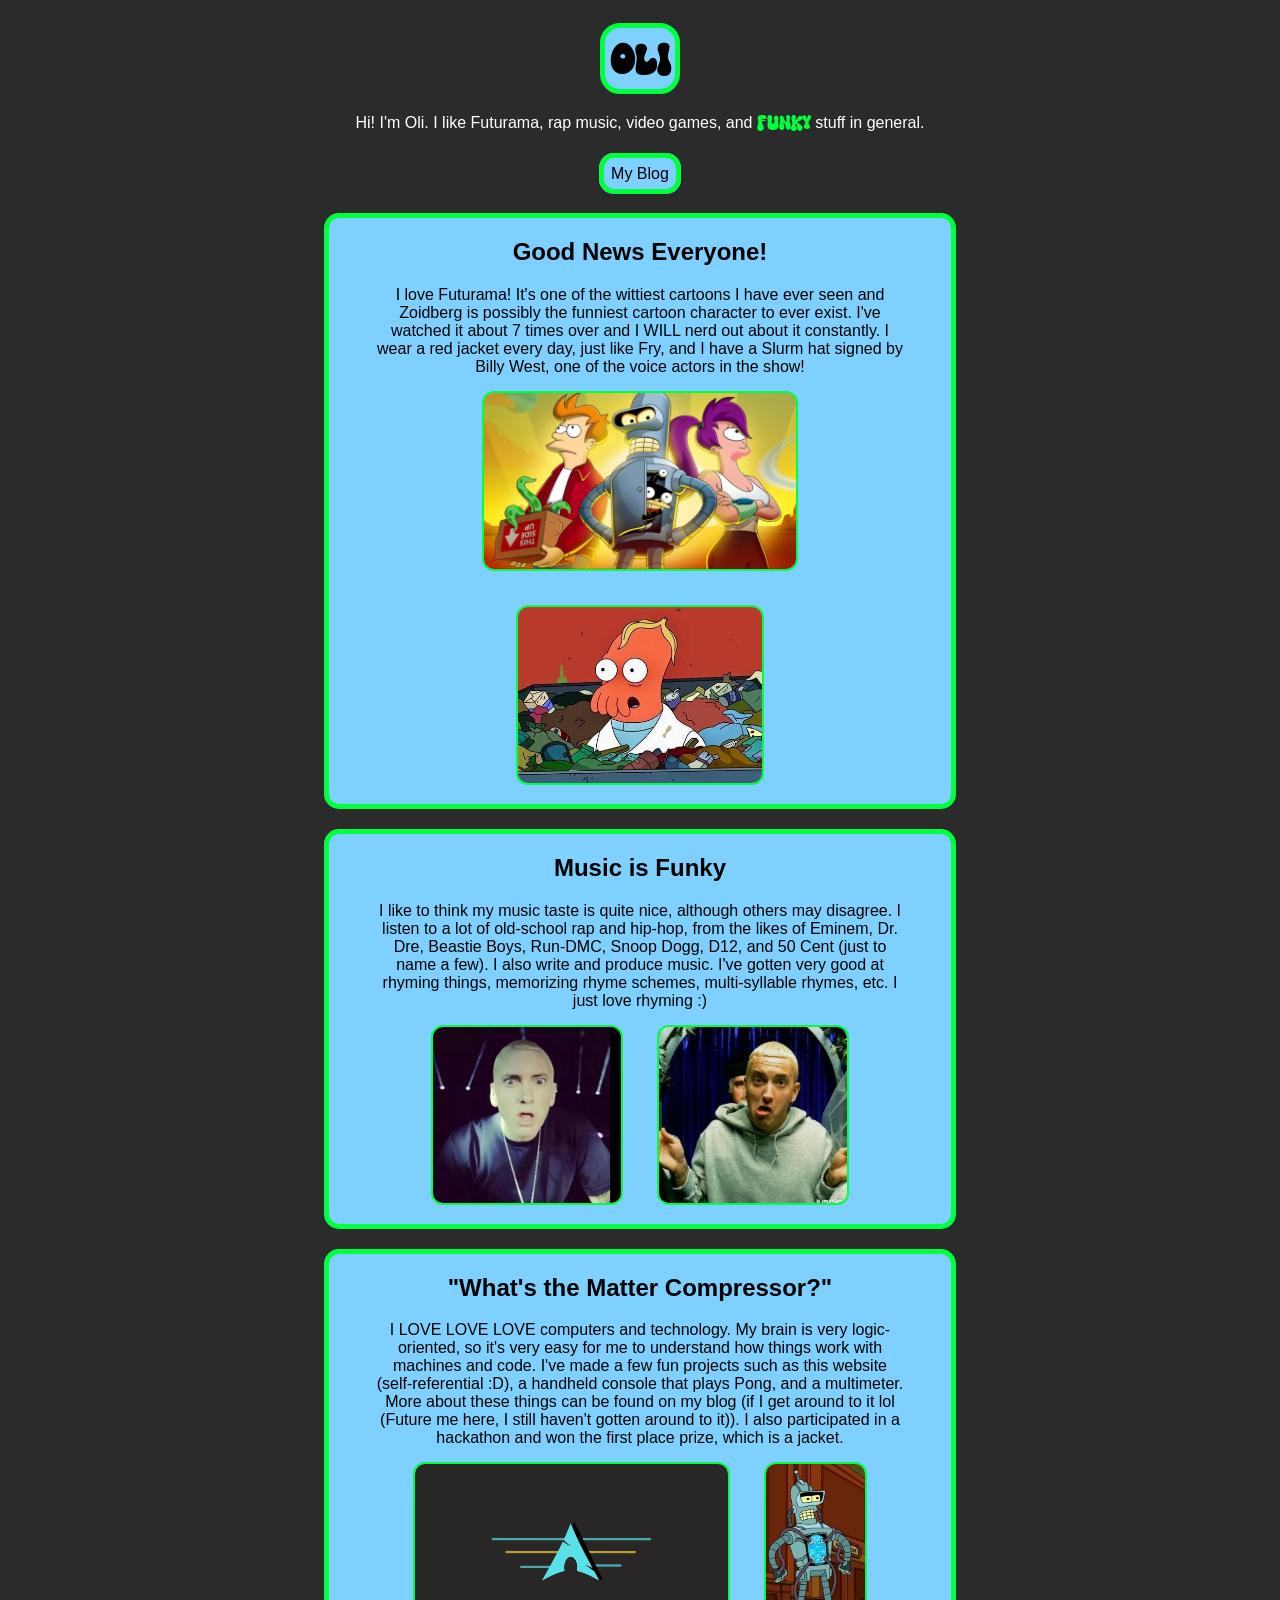
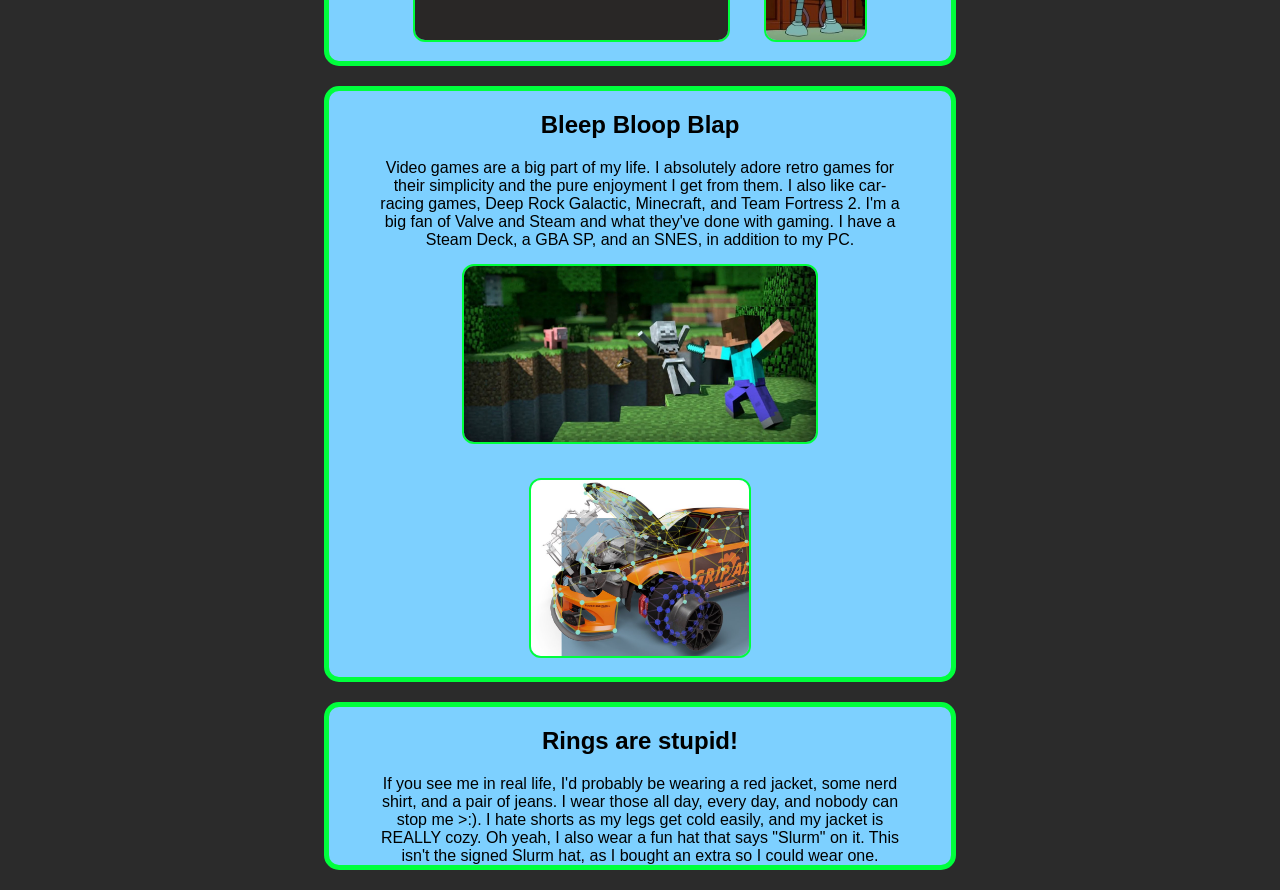
<file: index.html>
<!DOCTYPE html>
<html lang="en">
    <head>
        <meta charset="UTF-8" />
        <meta name="viewport" content="width=device-width, initial-scale=1.0" />
        <title>Oli's Corner</title>
        <link rel="stylesheet" href="style.css" />
    </head>
    <body>
        <div class="sitle-cont">
            <h1 class="sitle">Oli</h1>
        </div>
        <p class="aboot-blurb">Hi! I'm Oli. I like Futurama, rap music, video games, and <span style="font-family: funkyFont; color: #00ff3c">funky</span> stuff in general.</p>
        <div class="bar-thing">
            <a href="./funky-blog/index.html">My Blog</a>
        </div>
        <!-- <div class="aboot-boxers">
            <p>I love Futurama! It's one of the wittiest cartoons I have ever seen and Zoidberg is possibly the funniest cartoon character to ever exist. I've watched it about 7 times over and I WILL nerd out about it constantly.</p>
            <p>I like to think my music taste is quite nice, although others may disagree. I listen to a lot of old-school rap and hip-hop, from the likes of Eminem, Dr. Dre, Biggie, Beastie Boys, and Run-DMC (just to name a few). I also write some stuff myself, but I haven't yet produced an actual song.</p>
            <p>I LOVE LOVE LOVE computers and technology. My brain is very logic-oriented, so it's very easy for me to understand how things work with machines and code. I've made a few fun projects such as this website (self-referential :D), a handheld console that plays Pong, and a multimeter. More about these things can be found on my blog (if I get around to it lol)</p>
            <p>Video games are a big part of my life. I absolutely adore retro games for their simplicity and the pure enjoyment I get from them. I also like car-racing games, Deep Rock Galactic, Minecraft, and Team Fortress 2. I'm a big fan of Valve and Steam and what they've done with gaming. I have a Steam Deck, a GBA SP, and an SNES, in addition to my PC.</p>
        </div> -->
        <div class="ass-burgers"> <!-- I was really sleep-deprived when I came up with this and it's linked in like three different places so I can't really change it now :/ -->
            <div>
                <h2>Good News Everyone!</h2>
                <p>I love Futurama! It's one of the wittiest cartoons I have ever seen and Zoidberg is possibly the funniest cartoon character to ever exist. I've watched it about 7 times over and I WILL nerd out about it constantly. I wear a red jacket every day, just like Fry, and I have a Slurm hat signed by Billy West, one of the voice actors in the show!</p>
                <img src="images/good-news-everyone.png" alt="Good news, everyone!">
                <img src="images/why-not-zoidberg.webp" alt="Why not Zoidberg?">
            </div>
            <div>
                <h2>Music is Funky</h2>
                <p>I like to think my music taste is quite nice, although others may disagree. I listen to a lot of old-school rap and hip-hop, from the likes of Eminem, Dr. Dre, Beastie Boys, Run-DMC, Snoop Dogg, D12, and 50 Cent (just to name a few). I also write and produce music. I've gotten very good at rhyming things, memorizing rhyme schemes, multi-syllable rhymes, etc. I just love rhyming :)</p>
                <img src="images/emineminem.jpg" alt="Em is so funky!">
                <img src="images/hi-my-name-is.jpg" alt="Chicka chicka Slim Shady">
            </div>
            <div>
                <h2>"What's the Matter Compressor?"</h2>
                <p>I LOVE LOVE LOVE computers and technology. My brain is very logic-oriented, so it's very easy for me to understand how things work with machines and code. I've made a few fun projects such as this website (self-referential :D), a handheld console that plays Pong, and a multimeter. More about these things can be found on my blog (if I get around to it lol (Future me here, I still haven't gotten around to it)). I also participated in a hackathon and won the first place prize, which is a jacket.</p>
                <img src="images/archbtw.webp" alt="I use Arch btw :)">
                <img src="images/overclockwise.webp" alt="Bite his shiny metal ass!">
            </div>
            <div>
                <h2>Bleep Bloop Blap</h2>
                <p>Video games are a big part of my life. I absolutely adore retro games for their simplicity and the pure enjoyment I get from them. I also like car-racing games, Deep Rock Galactic, Minecraft, and Team Fortress 2. I'm a big fan of Valve and Steam and what they've done with gaming. I have a Steam Deck, a GBA SP, and an SNES, in addition to my PC.</p>
                <img src="images/minceraft.webp" alt="I love Minecraft parodies so much lol">
                <img src="images/vroomvroom.jpg" alt="Vroom!!!!">
            </div>
            <div>
                <h2>Rings are stupid!</h2>
                <p>If you see me in real life, I'd probably be wearing a red jacket, some nerd shirt, and a pair of jeans. I wear those all day, every day, and nobody can stop me >:). I hate shorts as my legs get cold easily, and my jacket is REALLY cozy. Oh yeah, I also wear a fun hat that says "Slurm" on it. This isn't the signed Slurm hat, as I bought an extra so I could wear one.</p>
            </div>
        </div>
    </body>
</html>
</file>
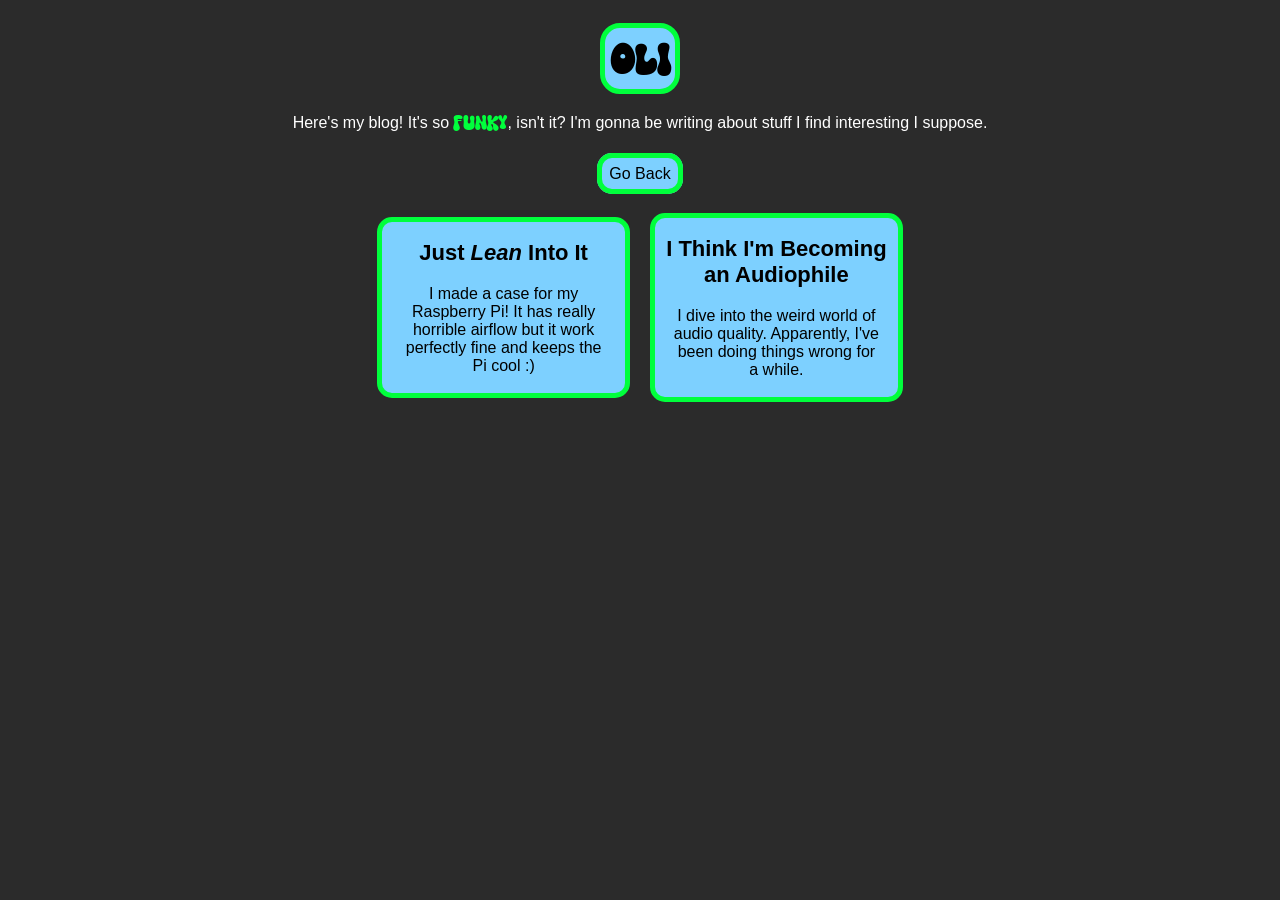
<file: funky-blog/index.html>
<!DOCTYPE html>
<html lang="en">
    <head>
        <meta charset="UTF-8" />
        <meta name="viewport" content="width=device-width, initial-scale=1.0" />
        <title>Oli's Corner</title>
        <link rel="stylesheet" href="style.css" />
    </head>
    <body>
        <div class="sitle-cont">
            <h1 class="sitle">Oli</h1>
        </div>
        <p class="aboot-blurb">Here's my blog! It's so <span class="funky-text">funky</span>, isn't it? I'm gonna be writing about stuff I find interesting I suppose.</p>
        <div class="bar-thing">
            <a href="../index.html">Go Back</a>
        </div>
        <div class="ass-burgers">
            <!-- I was really sleep-deprived when I came up with the class name and it's linked in like a jillion different places so I can't really change it now :/ -->
            <a class="bloggy-lonk" href="lean-into-it/index.html">
                <div>
                    <h2>Just <em>Lean</em> Into It</h2>
                    <p>I made a case for my Raspberry Pi! It has really horrible airflow but it work perfectly fine and keeps the Pi cool :)</p>
                    <br />
                </div>
            </a>
            <a class="bloggy-lonk" href="cd-player-thing-tbd/index.html">
                <div>
                    <h2>I Think I'm Becoming an Audiophile</h2>
                    <p>I dive into the weird world of audio quality. Apparently, I've been doing things wrong for a while.</p>
                    <br />
                </div>
            </a>
        </div>
    </body>
</html>
</file>
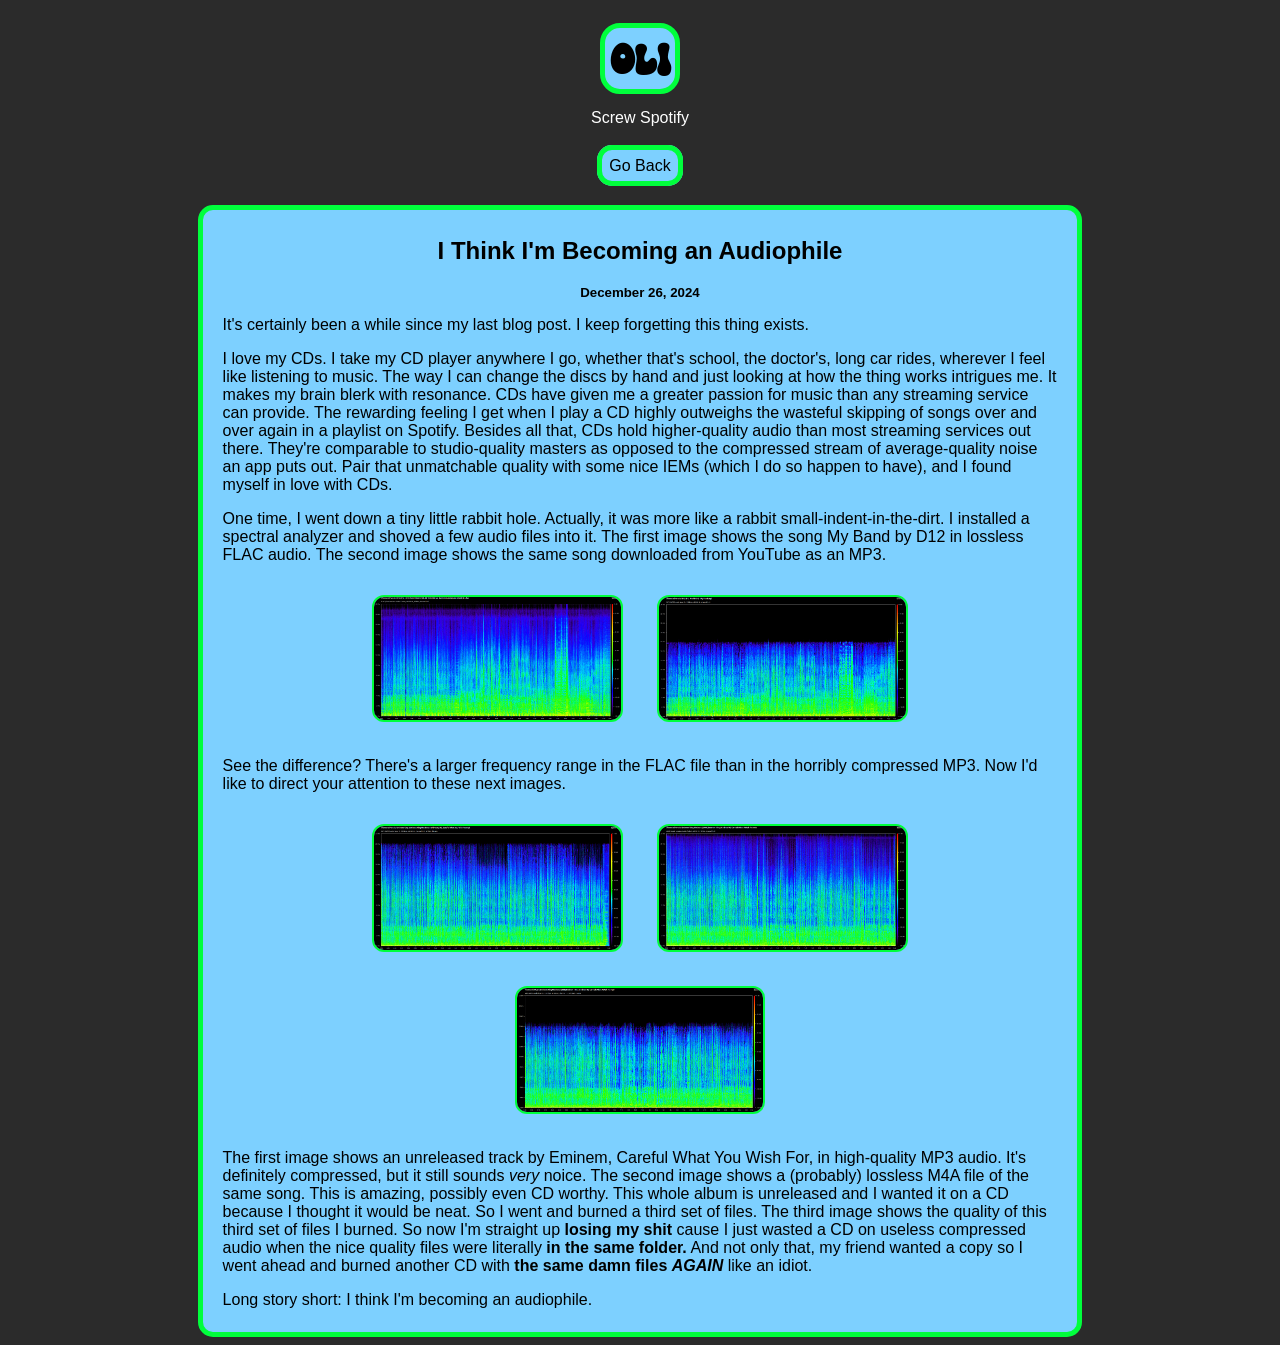
<file: funky-blog/cd-player-thing-tbd/index.html>
<!DOCTYPE html>
<html lang="en">
    <head>
        <meta charset="UTF-8" />
        <meta name="viewport" content="width=device-width, initial-scale=1.0" />
        <title>Oli's Corner</title>
        <link rel="stylesheet" href="../style.css" />
    </head>
    <body>
        <div class="sitle-cont">
            <h1 class="sitle">Oli</h1>
        </div>
        <p class="aboot-blurb">Screw Spotify</p>
        <div class="bar-thing">
            <a href="https://blog.oliversalameh.com">Go Back</a>
        </div>
        <div class="bollocks">
            <h2>I Think I'm Becoming an Audiophile</h2>
            <h5>December 26, 2024</h5>
            <p>It's certainly been a while since my last blog post. I keep forgetting this thing exists.</p>
            <p>I love my CDs. I take my CD player anywhere I go, whether that's school, the doctor's, long car rides, wherever I feel like listening to music. The way I can change the discs by hand and just looking at how the thing works intrigues me. It makes my brain blerk with resonance. CDs have given me a greater passion for music than any streaming service can provide. The rewarding feeling I get when I play a CD highly outweighs the wasteful skipping of songs over and over again in a playlist on Spotify. Besides all that, CDs hold higher-quality audio than most streaming services out there. They're comparable to studio-quality masters as opposed to the compressed stream of average-quality noise an app puts out. Pair that unmatchable quality with some nice IEMs (which I do so happen to have), and I found myself in love with CDs.</p>
            <p>One time, I went down a tiny little rabbit hole. Actually, it was more like a rabbit small-indent-in-the-dirt. I installed a spectral analyzer and shoved a few audio files into it. The first image shows the song My Band by D12 in lossless FLAC audio. The second image shows the same song downloaded from YouTube as an MP3.</p>
            <img src="1.png" alt="ooo colors" />
            <img src="2.png" alt="more funky colors" />
            <p>See the difference? There's a larger frequency range in the FLAC file than in the horribly compressed MP3. Now I'd like to direct your attention to these next images.</p>
            <img src="3.png" alt="the thingy goes almost all the way up :)" />
            <img src="4.png" alt="it's super high quality :D" />
            <img src="5.png" alt="this one is NOT funky >:(" />
            <p>The first image shows an unreleased track by Eminem, Careful What You Wish For, in high-quality MP3 audio. It's definitely compressed, but it still sounds <em>very</em> noice. The second image shows a (probably) lossless M4A file of the same song. This is amazing, possibly even CD worthy. This whole album is unreleased and I wanted it on a CD because I thought it would be neat. So I went and burned a third set of files. The third image shows the quality of this third set of files I burned. So now I'm straight up <strong>losing my shit</strong> cause I just wasted a CD on useless compressed audio when the nice quality files were literally <strong>in the same folder.</strong> And not only that, my friend wanted a copy so I went ahead and burned another CD with <strong>the same damn files <em>AGAIN</em></strong> like an idiot.</p>
            <p>Long story short: I think I'm becoming an audiophile.</p>
        </div>
    </body>
</html>
</file>
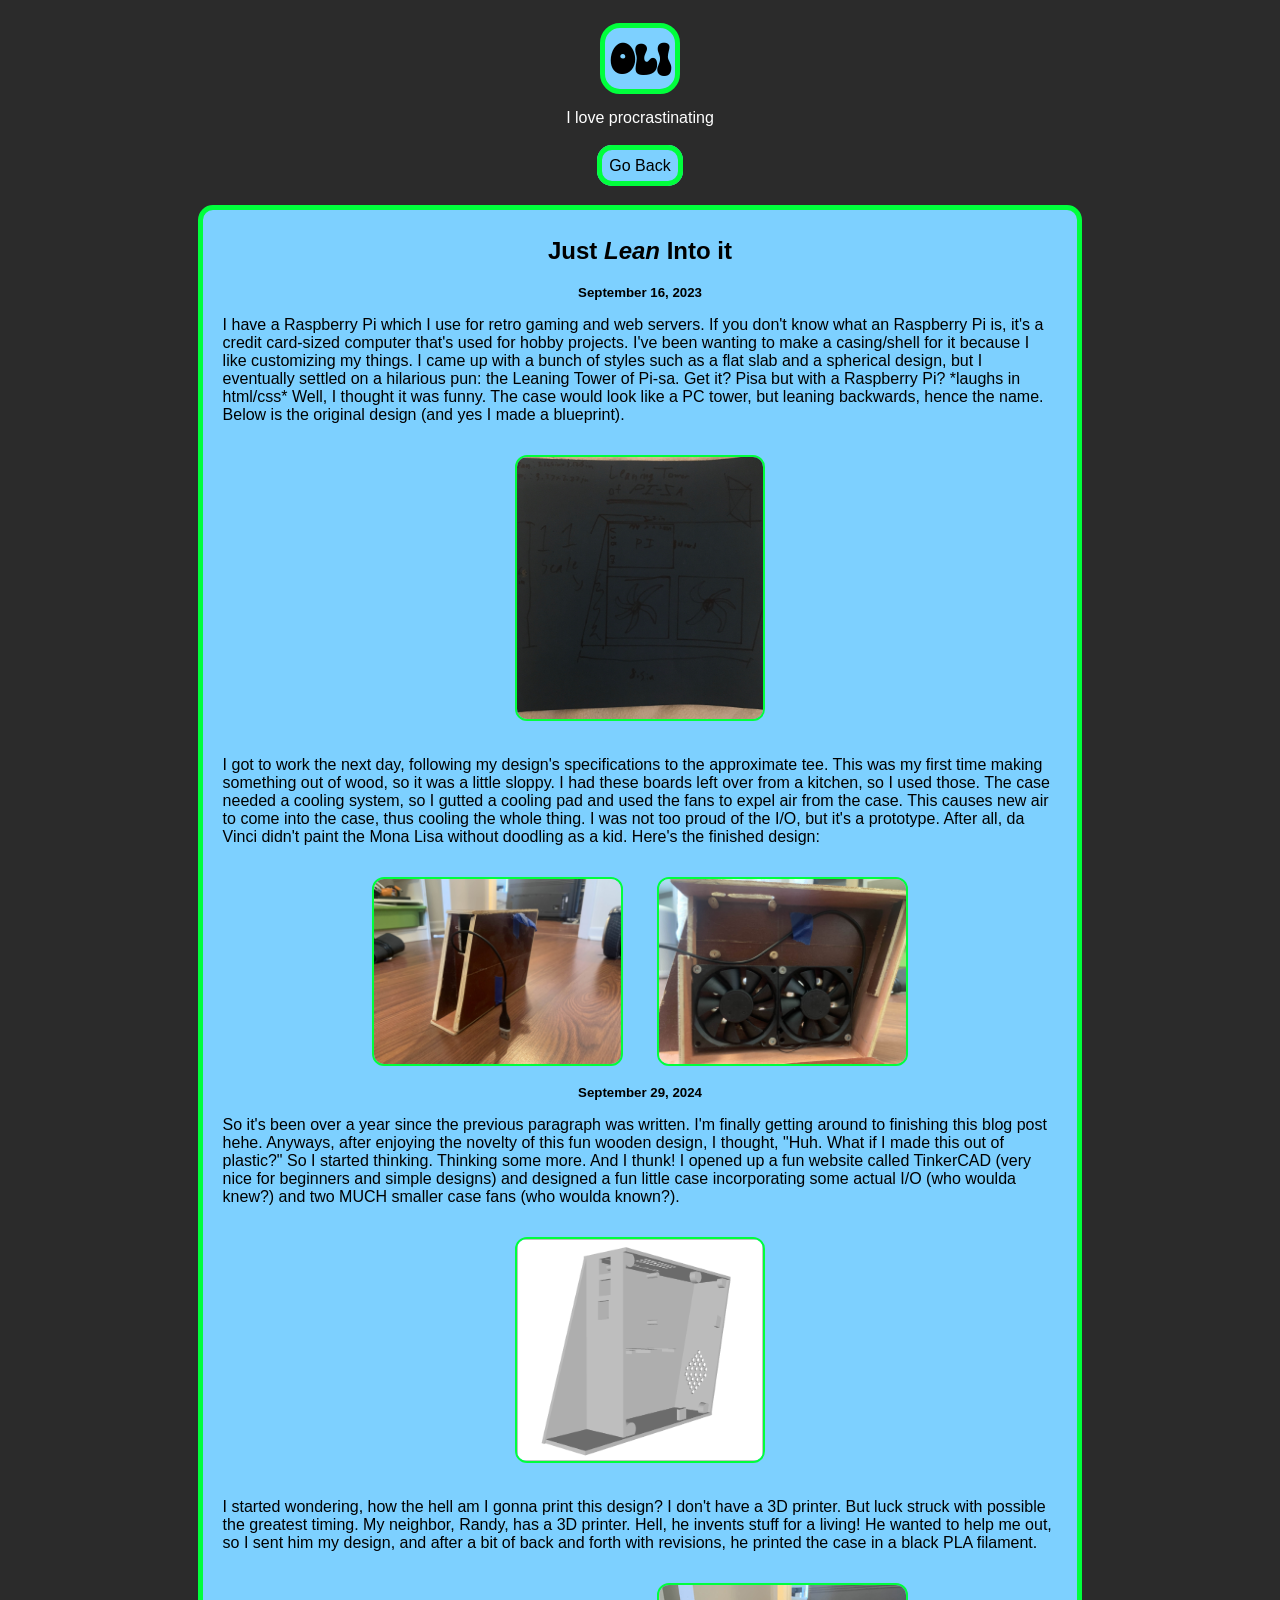
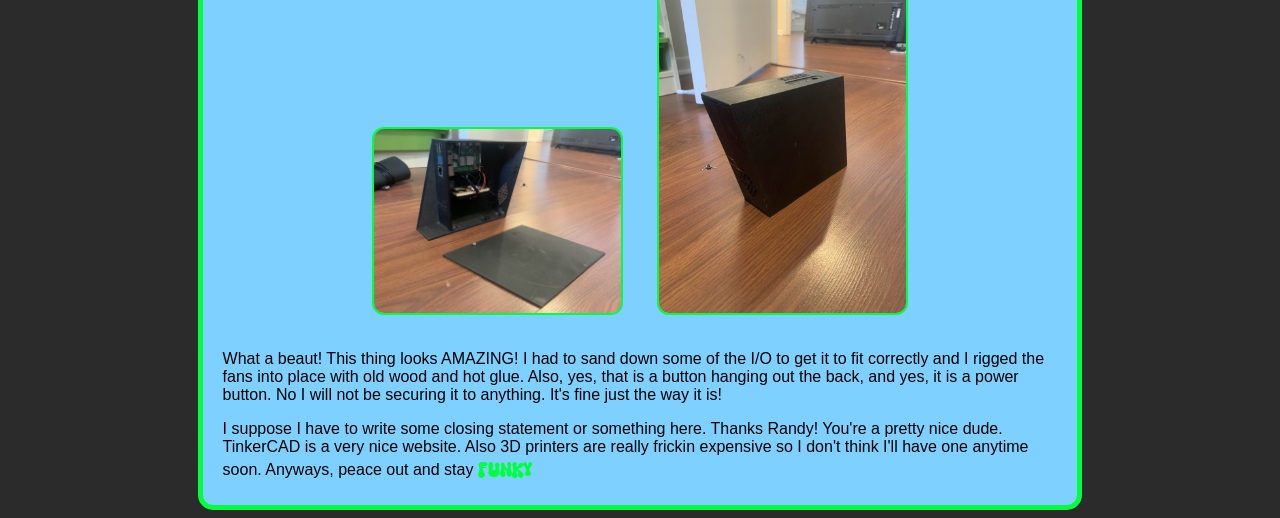
<file: funky-blog/lean-into-it/index.html>
<!DOCTYPE html>
<html lang="en">
    <head>
        <meta charset="UTF-8" />
        <meta name="viewport" content="width=device-width, initial-scale=1.0" />
        <title>Oli's Corner</title>
        <link rel="stylesheet" href="../style.css" />
    </head>
    <body>
        <div class="sitle-cont">
            <h1 class="sitle">Oli</h1>
        </div>
        <p class="aboot-blurb">I love procrastinating</p>
        <div class="bar-thing">
            <a href="https://blog.oliversalameh.com">Go Back</a>
        </div>
        <div class="bollocks">
            <h2>Just <em>Lean</em> Into it</h2>
            <h5>September 16, 2023</h5>
            <p>I have a Raspberry Pi which I use for retro gaming and web servers. If you don't know what an Raspberry Pi is, it's a credit card-sized computer that's used for hobby projects. I've been wanting to make a casing/shell for it because I like customizing my things. I came up with a bunch of styles such as a flat slab and a spherical design, but I eventually settled on a hilarious pun: the Leaning Tower of Pi-sa. Get it? Pisa but with a Raspberry Pi? *laughs in html/css* Well, I thought it was funny. The case would look like a PC tower, but leaning backwards, hence the name. Below is the original design (and yes I made a blueprint).</p>
            <img src="1.jpg" alt="funky blueprint amiright" />
            <p>I got to work the next day, following my design's specifications to the approximate tee. This was my first time making something out of wood, so it was a little sloppy. I had these boards left over from a kitchen, so I used those. The case needed a cooling system, so I gutted a cooling pad and used the fans to expel air from the case. This causes new air to come into the case, thus cooling the whole thing. I was not too proud of the I/O, but it's a prototype. After all, da Vinci didn't paint the Mona Lisa without doodling as a kid. Here's the finished design:</p>
            <img src="3.jpg" alt="engineer? since when?" />
            <img src="2.jpg" alt="case fans go crazy" />
            <h5>September 29, 2024</h5>
            <p>So it's been over a year since the previous paragraph was written. I'm finally getting around to finishing this blog post hehe. Anyways, after enjoying the novelty of this fun wooden design, I thought, "Huh. What if I made this out of plastic?" So I started thinking. Thinking some more. And I thunk! I opened up a fun website called TinkerCAD (very nice for beginners and simple designs) and designed a fun little case incorporating some actual I/O (who woulda knew?) and two MUCH smaller case fans (who woulda known?).</p>
            <img src="4.png" alt="ew i hate that color" />
            <p>I started wondering, how the hell am I gonna print this design? I don't have a 3D printer. But luck struck with possible the greatest timing. My neighbor, Randy, has a 3D printer. Hell, he invents stuff for a living! He wanted to help me out, so I sent him my design, and after a bit of back and forth with revisions, he printed the case in a black PLA filament.</p>
            <img src="5.jpg" alt="case magnets decided to un-glue themselves for whatever reason" />
            <img src="6.jpg" alt="i love the button" />
            <p>What a beaut! This thing looks AMAZING! I had to sand down some of the I/O to get it to fit correctly and I rigged the fans into place with old wood and hot glue. Also, yes, that is a button hanging out the back, and yes, it is a power button. No I will not be securing it to anything. It's fine just the way it is!</p>
            <p>I suppose I have to write some closing statement or something here. Thanks Randy! You're a pretty nice dude. TinkerCAD is a very nice website. Also 3D printers are really frickin expensive so I don't think I'll have one anytime soon. Anyways, peace out and stay <span class="funky-text">funky</span></p>
        </div>
    </body>
</html>
</file>
<file: style.css>
@font-face {
    font-family: funkyFont;
    src: url(SuperFunky-lgmWw.ttf);
}

body {
    background-color: #2b2b2b;
}

* {
    font-family: Arial, Helvetica, sans-serif;
    box-sizing: border-box;
    text-align: center;
}

.sitle {
    font-family: funkyFont;
    border: 5px solid #00ff3c;
    border-radius: 20px;
    display: inline-block;
    padding: 5px;
    margin: 0;
    background-color: #7dd0ff;
}

.sitle-cont {
    width: 100%;
    /* text-align: center; */
    padding: 15px;
    margin: 0;
}

.aboot-blurb {
    text-align: center;
    display: inline-block;
    color: white;
    padding: 0;
    margin: 0;
}

.bar-thing a {
    border: 5px solid #00ff3c;
    border-radius: 15px;
    padding: 7px;
    background-color: #7dd0ff;
    color: black;
    text-decoration: none;
}

.bar-thing {
    width: 100%;
    padding: 30px;
}

.aboot-boxers {
    width: 100%;
    text-align: center;
    margin: 0;
    display: flex;
    justify-content: center;
    gap: 25px;
    flex-wrap: wrap;
}

.aboot-boxers p {
    border: 5px solid #00ff3c;
    border-radius: 15px;
    background-color: #7dd0ff;
    padding: 7px;
    width: 270px;
    /* min-width: 270px; */
    /* display: inline-block; */
    display: flex;
    align-items: center;
    justify-content: center;
}

.ass-burgers { /* Again, too late to change it :/ */
    width: 100%;
    /* display: flex;
    justify-content: center;
    flex-direction: column;
    align-items: center; */
}

.ass-burgers div {
    width: 50%;
    /* display: block; */
    border: 5px solid #00ff3c;
    border-radius: 15px;
    background-color: #7dd0ff;
    color: black;
    text-align: center;
    margin: 0 auto 20px auto;
}

.ass-burgers div img {
    max-height: 180px;
    border-radius: 12px;
    border: 2px solid #00ff3c;
    margin: 15px;
    max-width: 90%;
}

.ass-burgers div p {
    width: 85%;
    margin: auto;
}
</file>
<file: funky-blog/style.css>
@font-face {
    font-family: funkyFont;
    src: url(../SuperFunky-lgmWw.ttf);
}

body {
    background-color: #2b2b2b;
}

* {
    font-family: Arial, Helvetica, sans-serif;
    box-sizing: border-box;
    text-align: center;
}

.sitle {
    font-family: funkyFont;
    border: 5px solid #00ff3c;
    border-radius: 20px;
    display: inline-block;
    padding: 5px;
    margin: 0;
    background-color: #7dd0ff;
}

.sitle-cont {
    width: 100%;
    /* text-align: center; */
    padding: 15px;
    margin: 0;
}

.aboot-blurb {
    text-align: center;
    display: inline-block;
    color: white;
    padding: 0;
    margin: 0;
}

.bar-thing a {
    border: 5px solid #00ff3c;
    border-radius: 15px;
    padding: 7px;
    background-color: #7dd0ff;
    color: black;
    text-decoration: none;
}

.bar-thing {
    width: 100%;
    padding: 30px;
}

.aboot-boxers {
    width: 100%;
    text-align: center;
    margin: 0;
    display: flex;
    justify-content: center;
    gap: 25px;
    flex-wrap: wrap;
}

.aboot-boxers p {
    border: 5px solid #00ff3c;
    border-radius: 15px;
    background-color: #7dd0ff;
    padding: 7px;
    width: 270px;
    /* min-width: 270px; */
    /* display: inline-block; */
    display: flex;
    align-items: center;
    justify-content: center;
}

.ass-burgers {
    /* Again, too late to change it :/ */
    width: 100%;
    display: flex;
    justify-content: center;
    /* flex-direction: column; */
    align-items: center;
    gap: 20px;
}

.ass-burgers div {
    width: 100%;
    /* display: block; */
    border: 5px solid #00ff3c;
    border-radius: 15px;
    background-color: #7dd0ff;
    color: black;
    text-align: center;
    margin: 0 auto 20px auto;
}

.ass-burgers div img {
    max-height: 180px;
    border-radius: 12px;
    border: 2px solid #00ff3c;
    margin: 15px;
}

.ass-burgers div p {
    width: 85%;
    margin: auto;
}

a.bloggy-lonk {
    width: 20%;
    margin: 0;
    padding: 0;
    text-decoration: none;
}

.bloggy-lonk div h2 {
    font-size: 22px;
}

.bollocks {
    border: 5px solid #00ff3c;
    border-radius: 15px;
    background-color: #7dd0ff;
    color: black;
    margin: auto;
    width: 70%;
    padding: 7px 20px;
}

.bollocks p {
    text-align: left;
}

.bollocks img {
    max-width: 30%;
    /* text-align: left; */
    border-radius: 12px;
    border: 2px solid #00ff3c;
    margin: 15px;
}

.bollocks h5 {
    margin: 0;
    padding: 0;
}

.funky-text {
    font-family: funkyFont;
    color: #00ff3c
}
</file>
